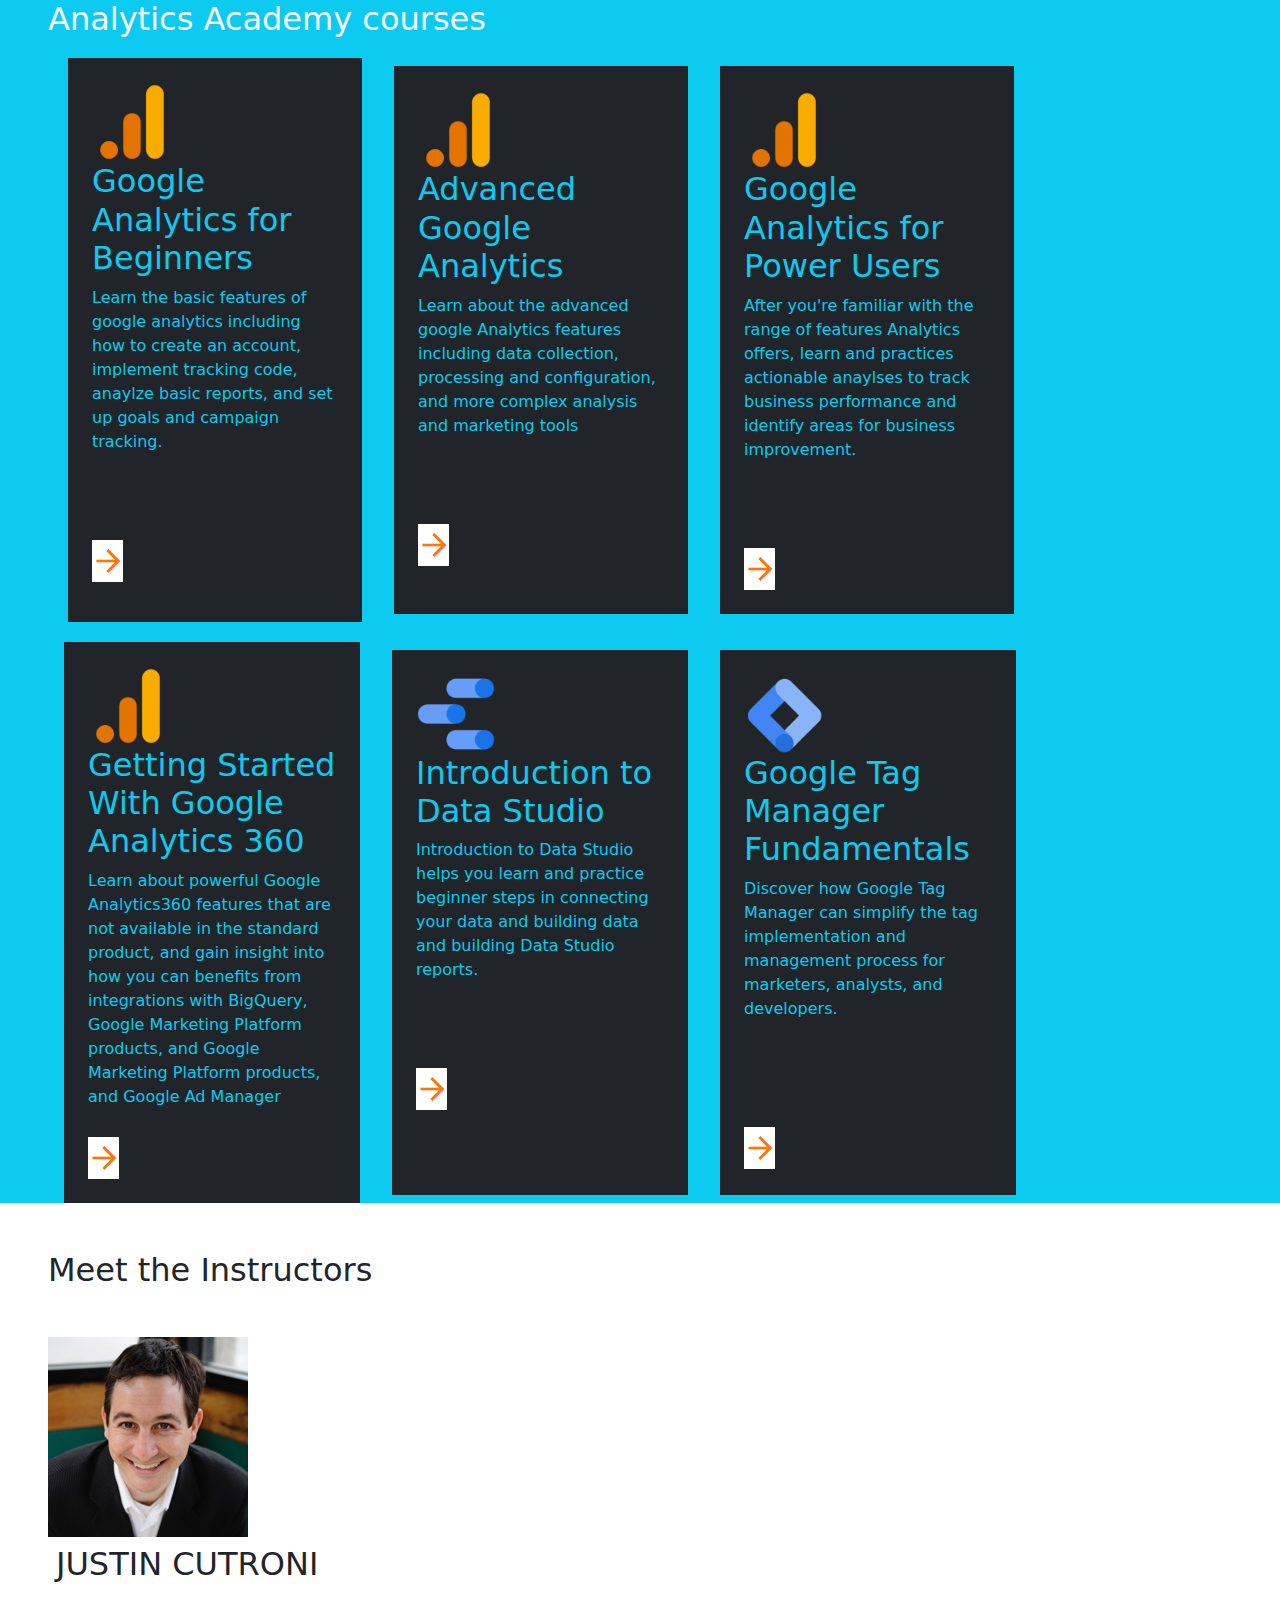
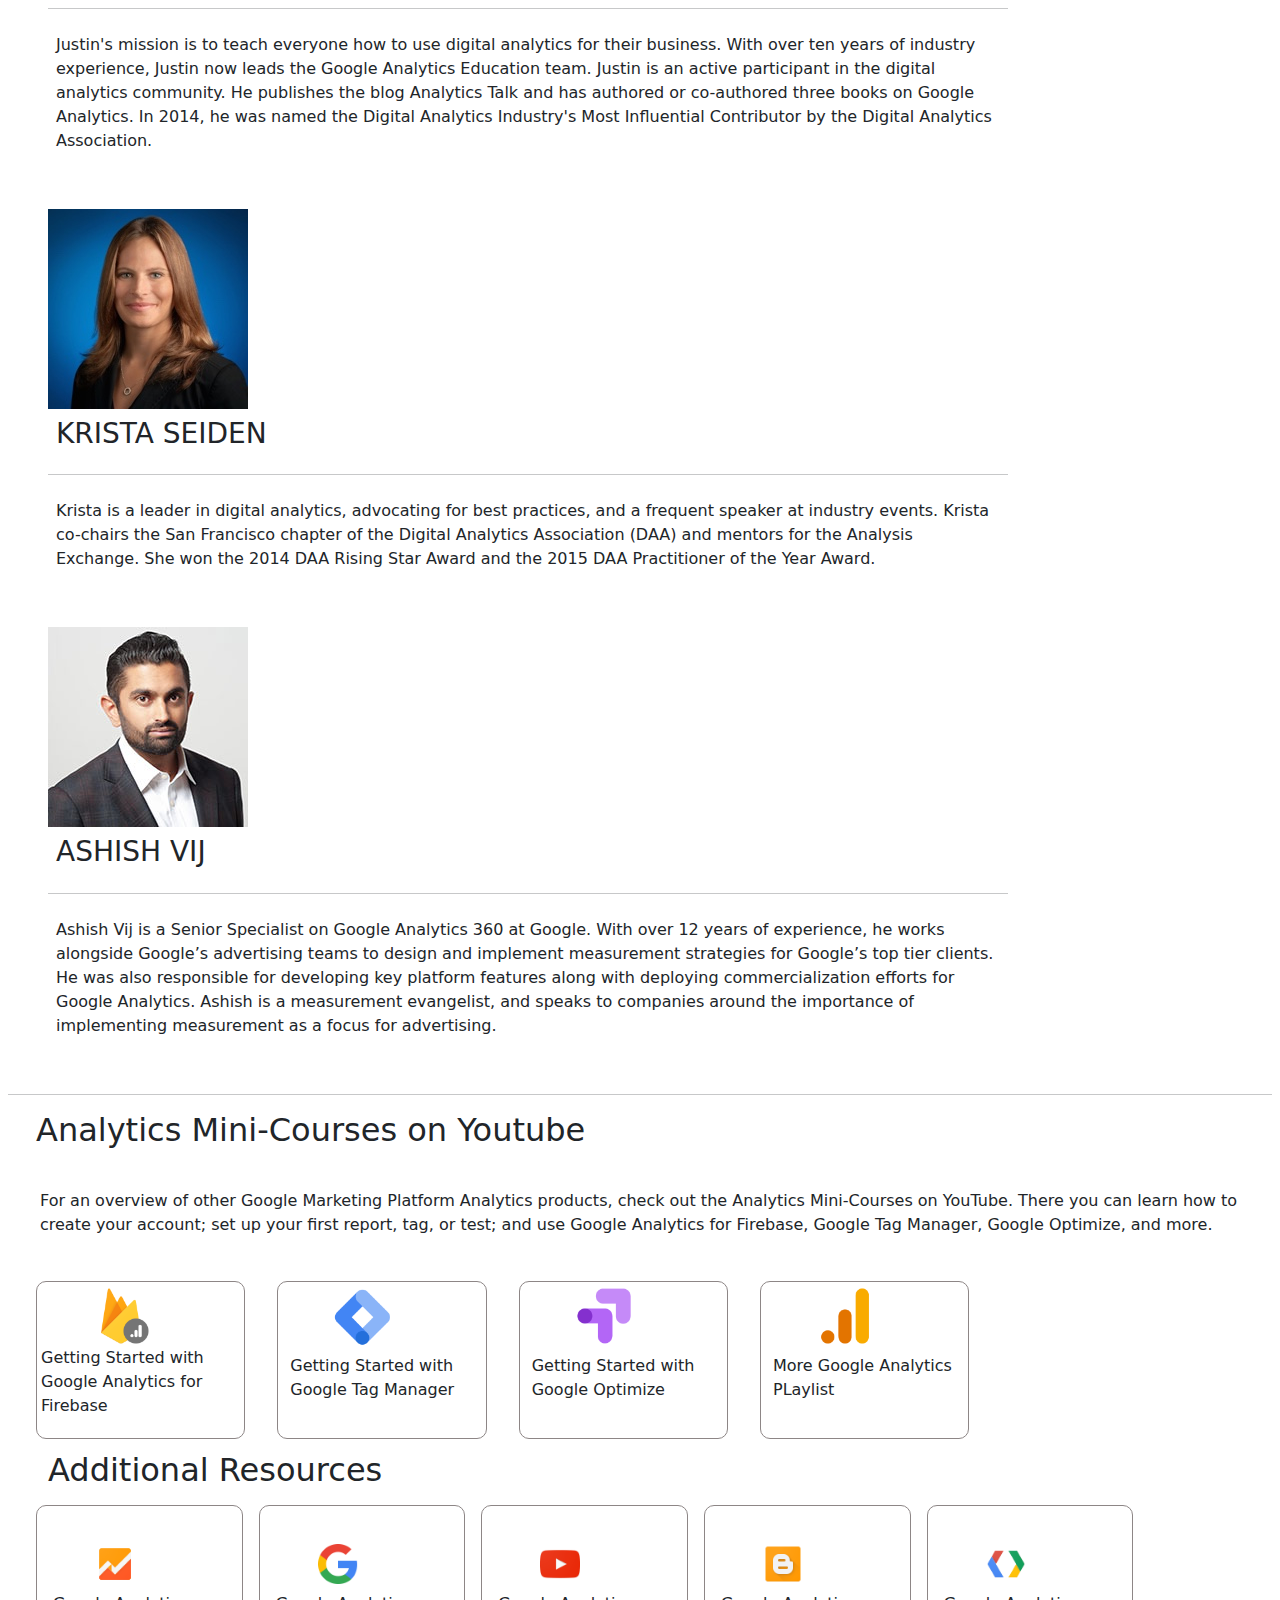
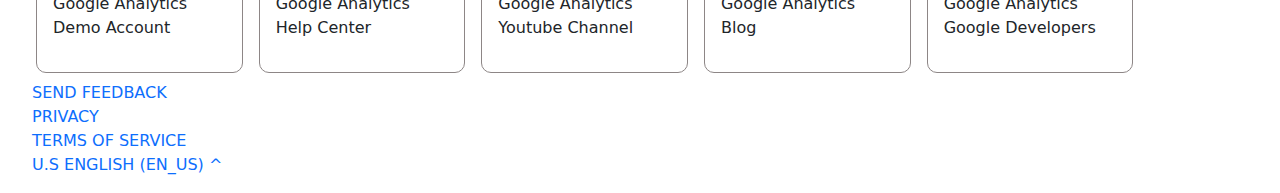
<file: codingClass/Bootstrap/analytical.html>
<!DOCTYPE html>
<html lang="en">
<head>
    <meta charset="UTF-8">
    <meta http-equiv="X-UA-Compatible" content="IE=edge">
    <meta name="viewport" content="width=device-width, initial-scale=1.0">
    <title>Document</title>

    <!-- Bootsrap CSS -->
    <link rel="stylesheet" href="bootstrap-5.0.2-dist/css/bootstrap.css">

    <!-- Bootsrap Reboot -->
    <link rel="stylesheet" href="bootstrap-5.0.2-dist/css/bootstrap-reboot.css">
</head>
<body>

    <section class=" bg-info col-sm-12 col-md-12 col-sm-12">
        <h2 class="mx-5 text-light">Analytics Academy courses</h2>
            <div class=" row mx-5 my-3 p-1">
                <div class=" bg-dark text-info p-4 mx-3 col-sm-12 col-md-5 col-lg-3 "> 
                    <img src="workpiece/logo_google_analytics (1).png" alt="" style="width: 80px;">
                    <h2>Google Analytics for Beginners</h2>
                    <p>Learn the basic features of google analytics including how to create an account,
                         implement tracking code, anaylze basic reports, and set up goals and campaign tracking.
                    </p>
                    <img src="workpiece/direction 3.PNG" alt="" id="direction" style="margin-top: 70px;">
                </div>
                <div class=" bg-dark text-info p-4 mx-3 col-sm-12 col-md-5 col-lg-3 my-2">
                    <img src="workpiece/logo_google_analytics (1).png" alt="" style="width: 80px;">
                    <h2>Advanced Google Analytics</h2>
                    <p>Learn about the advanced google Analytics features including data collection, processing and
                        configuration, and more complex analysis and marketing tools
                    </p>
                    <img src="workpiece/direction 3.PNG" alt="" id="direction" style="margin-top: 70px;">
                </div>
                <div class="bg-dark text-info p-4 mx-3 col-sm-12 col-md-5 col-lg-3 my-2">
                    <img src="workpiece/logo_google_analytics (1).png" alt="" style="width: 80px;">
                    <h2>Google Analytics for Power Users</h2>
                    <p>After you're familiar with the range of features Analytics offers, learn and practices actionable
                        anaylses to track business performance and identify areas for business improvement.
                    </p>
                    <img src="workpiece/direction 3.PNG" alt="" id="direction" style="margin-top: 70px;">
                </div>
            </div>

             <div class="row mx-5">
                <div class="bg-dark text-info p-4 mx-3 col-sm-12 col-md-5 col-lg-3">
                    <img src="workpiece/logo_google_analytics (1).png" alt="" style="width: 80px;">
                    <h2>Getting Started With Google Analytics 360</h2>
                    <p>Learn about powerful Google Analytics360 features that are not available in the standard product, and
                         gain insight into how you can benefits from integrations with BigQuery, Google Marketing Platform 
                         products, and Google Marketing Platform products, and Google Ad Manager
                    </p>
                         <img src="workpiece/direction 3.PNG" alt="" id="direction" style="margin-top: 12px;">
                </div>

                <div class="bg-dark text-info p-4 mx-3 col-sm-12 col-md-5 col-lg-3 my-2">
                    <img src="workpiece/logo_gmp_data_studio_192px.png" alt="" style="width: 80px;">
                    <h2>Introduction to Data Studio</h2>
                    <p>Introduction to Data Studio helps you learn and practice beginner steps in connecting your data and building
                        data and building Data Studio reports.
                    </p>
                    <img src="workpiece/direction 3.PNG" alt="" id="direction" style="margin-top: 70px;">
                </div>

                <div class="bg-dark text-info p-4 mx-3 col-sm-12 col-md-5 col-lg-3 my-2">
                    <img src="workpiece/logo_gmp_tag_manager_192px.png" alt="" style="width: 80px;">
                    <h2>Google Tag Manager Fundamentals</h2>
                    <p>Discover how Google Tag Manager can simplify the tag implementation and management process for marketers, 
                        analysts, and developers.
                    </p>
                    <img src="workpiece/direction 3.PNG" alt="" id="direction" style="margin-top: 90px;">
                </div>
             </div>
 </section>
       <section class="pg-light">
        <h2 class="m-5">Meet the Instructors</h2>
               <div class=" col-md-6 col-sm-12 col-lg-9 m-5">
                   <img src="workpiece/ins_justin_cutroni_1x.jpg" alt="" class="modal-img-4">
                   <h2 class="p-2">JUSTIN CUTRONI</h2><hr>
                   <p class="p-2">Justin's mission is to teach everyone how to use 
                    digital analytics
                    for their business. With over ten years of industry experience, Justin now leads the Google 
                    Analytics Education team. Justin is an active participant in the digital analytics community.
                    He publishes the blog Analytics Talk and has authored or co-authored three books on Google Analytics.
                    In 2014, he was named the Digital Analytics Industry's
                    Most Influential Contributor by the Digital Analytics Association.</p>
               </div>
               <div class=" col-md-6 col-sm-12 col-lg-9 m-5">
                   <img src="workpiece/ins_krista_seiden_1x.jpg" alt="">
                   <h3 class=" p-2">KRISTA SEIDEN</h3><hr>
                   <p class=" p-2">Krista is a leader in digital analytics,
                    advocating for best practices, and a frequent speaker at industry events. Krista co-chairs 
                    the San Francisco chapter of the Digital Analytics Association (DAA) and mentors for the Analysis Exchange.
                    She won the 2014 DAA Rising Star Award and the 2015 DAA Practitioner of the Year Award.</p>
               </div>
               <div class=" col-md-6 col-sm-12 col-lg-9 m-5">
                   <img src="workpiece/ins_ashish_vij_1x.jpg" alt="">
                   <h3 class="p-2"> ASHISH VIJ</h3><hr>
                   <p class="p-2 ">Ashish Vij is a Senior Specialist on Google
                    Analytics 360 at Google. With over 12 years of experience, he works alongside Google’s
                    advertising teams to design and implement measurement strategies for Google’s top tier
                    clients. He was also responsible for developing key platform features along with 
                    deploying commercialization efforts for Google Analytics. Ashish is a measurement evangelist, 
                    and speaks to companies around the importance of implementing measurement as a focus for advertising.</p>
               </div>
       </section>
    <section class="row mx-2">
        <hr>
        <h2 class="text-dark mx-3">Analytics Mini-Courses on Youtube</h2>
        <p class="text-dark p-4 m-2"> For an overview of other Google Marketing Platform Analytics products, 
            check out the Analytics Mini-Courses on YouTube.
             There you can learn how to create your account; set up your first report, tag, or test;
            and use Google Analytics for Firebase, Google Tag Manager, Google Optimize, and more.
        </p>
        <div class="row mx-2 p-1">    
            <div class=" mx-3 p-1 col-sm-12 col-md-8 col-lg-2 my-2" style="border: 1px solid rgb(141, 134, 134); 
            border-radius: 10px;">
        <img src="workpiece/logo_google_analytics_for_firebase_1-icon_light.png" alt="" style="width: 60px;
         margin-left: 50px;">
                <p class="text-dark p-2;"> Getting Started with Google Analytics for Firebase</p>
            </div>
            <div class=" mx-3 p-1 col-sm-12 col-md-8 col-lg-2 my-2" style="border: 1px solid rgb(141, 134, 134); 
            border-radius: 10px;">
                <img src="workpiece/logo_gmp_tag_manager_192px (1).png" alt="" style="width: 60px; margin-left: 50px;">
                <p class=" text-dark p-2">Getting Started with Google Tag Manager</p>
            </div>
            <div class=" mx-3 p-1 col-sm-12 col-md-8 col-lg-2 my-2" style="border: 1px solid rgb(141, 134, 134); 
            border-radius: 10px;">
                <img src="workpiece/logo_gmp_optimize_tile_192px.png" alt="" style="width: 60px; margin-left: 50px;">
                <p class="text8 p-2">Getting Started with Google Optimize</p>
            </div>
            <div class=" mx-3 p-1 col-sm-12 col-md-8 col-lg-2 my-2" style="border: 1px solid rgb(141, 134, 134); 
            border-radius: 10px;">
                <img src="workpiece/logo_google_analytics.png" alt="" style="width: 60px; margin-left: 50px;">
                <p class="text8 p-2">More Google Analytics PLaylist</p>
            </div>
        </div>
              <div class="row mx-2">
                  <h2 class="text-dark h2 mx-2">Additional Resources</h2></div>
        <div class="row mx-2">
            <div class=" bg-ligth text-dark p-2 mx-2 col-sm-5 col-md-6 col-lg-2 my-2" style="border: 1px solid rgb(141, 134, 134); 
            border-radius: 10px;">
                <img src="workpiece/logo_analytics_color_1x_web_48dp.png" alt="" style="width: 40px; margin-top: 30px;
                 margin-left: 50px;">
                <p class="text-dark p-2">Google Analytics Demo Account</p>
            </div>
            <div class=" bg-ligth text-dark p-2 mx-2 col-sm-5 col-md-6 col-lg-2 my-2" style="border: 1px solid rgb(141, 134, 134); 
            border-radius: 10px;">
                <img src="workpiece/logo_googleg_standard_color_48dp_1x.png" alt="" style="width: 40px;
                 margin-top: 30px; margin-left: 50px;">
                <p class="text-dark p-2">Google Analytics Help Center</p>
            </div>
            <div class=" bg-ligth text-dark p-2 mx-2 col-sm-5 col-md-6 col-lg-2 my-2" style="border: 1px solid rgb(141, 134, 134); 
            border-radius: 10px;">
                <img src="workpiece/logo_youtube_color_1x_web_48dp.png" alt="" style="width: 40px;
                 margin-top: 30px;margin-left: 50px;">
                <p class="text-dark p-2">Google Analytics Youtube Channel</p>
            </div>
            <div class=" bg-ligth text-dark p-2 mx-2 col-sm-5 col-md-6 col-lg-2 my-2" style="border: 1px solid rgb(141, 134, 134); 
            border-radius: 10px;">
                <img src="workpiece/logo_blogger_color_1x_web_48dp.png" alt="" style="width: 40px; 
                margin-top: 30px; margin-left: 50px;">
                <p class="text-dark p-2">Google Analytics Blog</p>
            </div>
            <div class=" bg-ligth text-dark p-2 mx-2 col-sm-5 col-md-6 col-lg-2 my-2" style="border: 1px solid rgb(141, 134, 134); 
            border-radius: 10px;">
                <img src="workpiece/logo_google_developers_color_1x_web_48dp.png" alt="" style="width: 40px;
                 margin-top: 30px; margin-left: 50px;">
                <p class="text-dark p-2">Google Analytics Google Developers</p>
            </div>
        </div>
    </section>
        <footer class=" col-sm-12 col-lg-3 col-md-6" style="color: rgb(104, 102, 102);">
           <nav style="display:flex;">
               <ul class="row" style="color: skyblue; list-style-type: none;">
                   <li><a href="" style="text-decoration: none;">SEND FEEDBACK</a></li>
                   <li><a href="" style="text-decoration: none;"> PRIVACY</a></li>
                   <li><a href="" style="text-decoration: none;">TERMS OF SERVICE</a></li>
                   <li><a href="" style="text-decoration: none;">U.S ENGLISH (EN_US) ^</a></li>
               </ul>
           </nav>
       </footer>

       <script src="bootstrap-5.0.2-dist/js/jquery.js"></script>
       <script src="bootstrap-5.0.2-dist/js/bootstrap.bundle.min.js"></script>
       <script src="bootstrap-5.0.2-dist/js/bootstrap.js"></script>
</body>
</html>
</file>
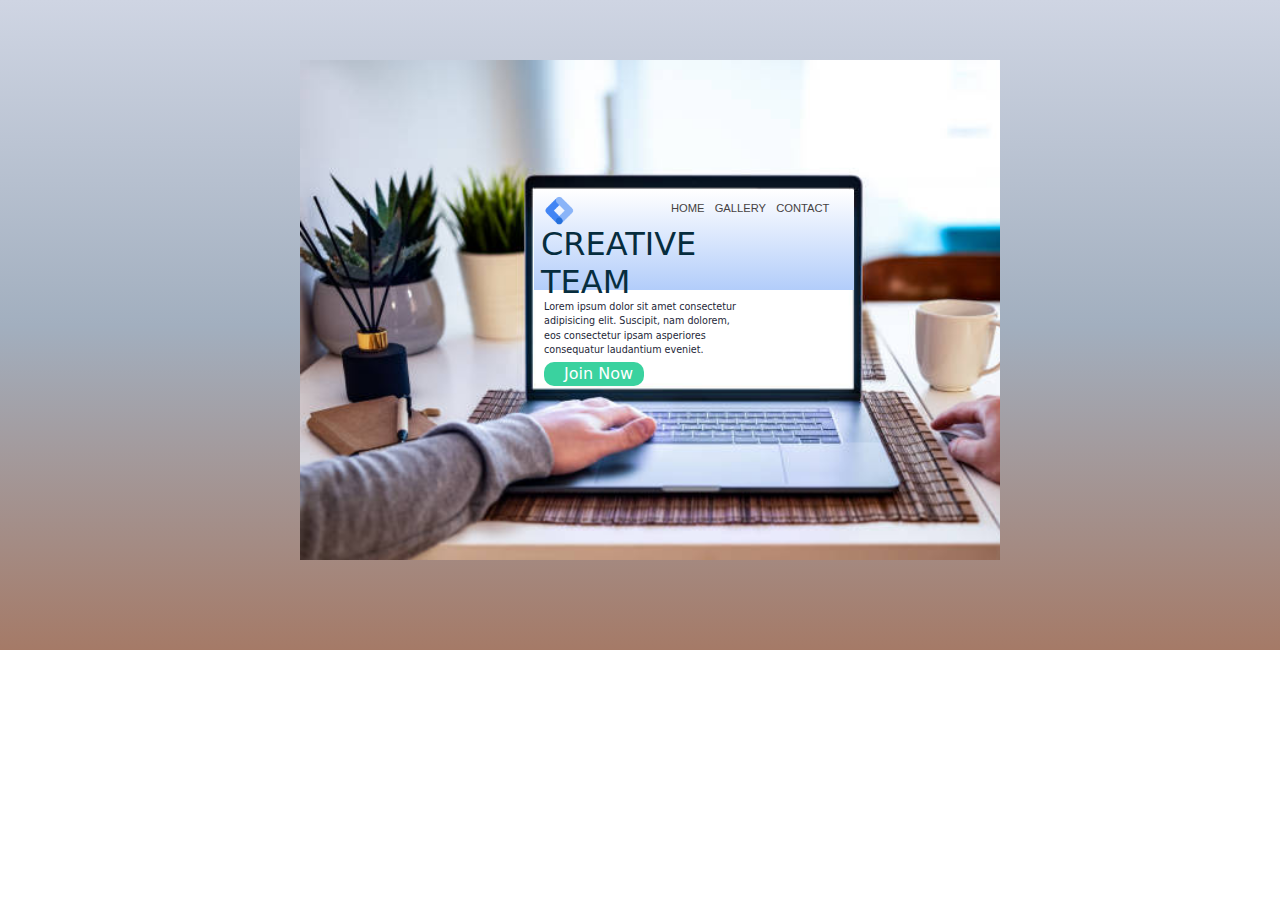
<file: codingClass/Bootstrap/creative.html>
<!DOCTYPE html>
<html lang="en">
<head>
    <meta charset="UTF-8">
    <meta http-equiv="X-UA-Compatible" content="IE=edge">
    <meta name="viewport" content="width=device-width, initial-scale=1.0">
    <title>Document</title>
    <link rel="stylesheet" href="creative.css">

        <!-- Bootsrap CSS -->
        <link rel="stylesheet" href="bootstrap-5.0.2-dist/css/bootstrap.css">

        <!-- Bootsrap Reboot -->
        <link rel="stylesheet" href="bootstrap-5.0.2-dist/css/bootstrap-reboot.css">
</head>
<body>
           <main>
               <section>
                    <div id="screen">
                        <img src="i-stock/logo2.png" alt="" id="logo">
                        <nav style="margin-top: -30px;">
                            <ul>
                                <li><a href="">HOME</a></li>
                                <li><a href="">GALLERY</a></li>
                                <li><a href="">CONTACT</a></li>
                            </ul>
                        </nav>
            <h2 style="margin-top: -10px;">CREATIVE TEAM</h2>
    <p style="margin-top: -10px;">Lorem ipsum dolor sit amet consectetur adipisicing elit.
         Suscipit, nam dolorem, eos consectetur ipsam asperiores consequatur laudantium eveniet.</p>
              <div id="join"><a href="">Join Now</a></div>
                    </div>
                    <div id="footer">
                        <div id="circle"></div>
                        <div id="circle"></div>
                        <div id="circle1"></div>
                        <div id="circle2"></div>
                    </div>
               </section>
           </main>

           <script src="bootstrap-5.0.2-dist/js/jquery.js"></script>
           <script src="bootstrap-5.0.2-dist/js/bootstrap.bundle.min.js"></script>
           <script src="bootstrap-5.0.2-dist/js/bootstrap.js"></script>
</body>
</html>
</file>
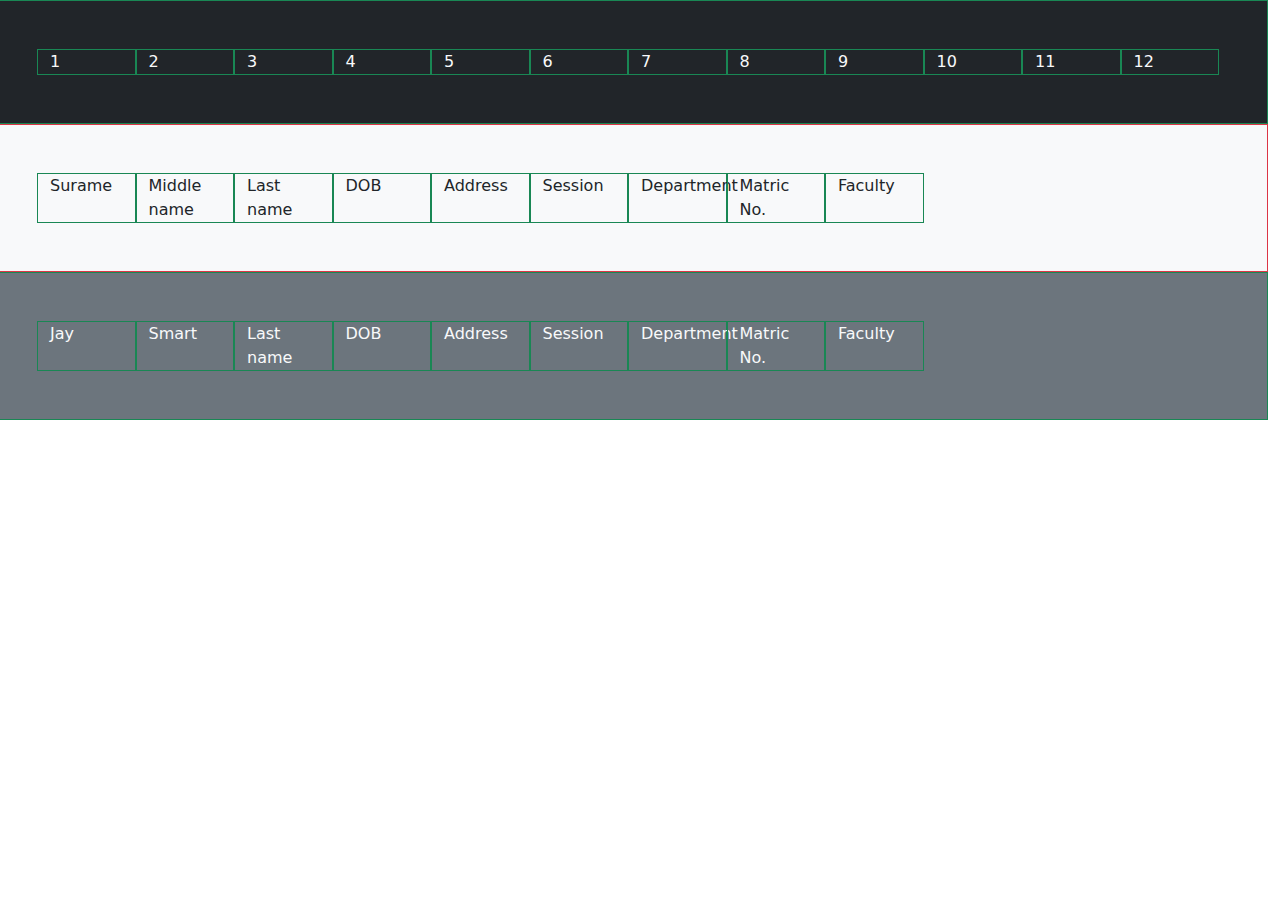
<file: codingClass/Bootstrap/discover.html>
<!DOCTYPE html>
<html lang="en">
<head>
    <meta charset="UTF-8">
    <meta http-equiv="X-UA-Compatible" content="IE=edge">
    <meta name="viewport" content="width=device-width, initial-scale=1.0">
    <title>Document</title>
        <!-- Bootsrap CSS -->
        <link rel="stylesheet" href="bootstrap-5.0.2-dist/css/bootstrap.css">

        <!-- Bootsrap Reboot -->
        <link rel="stylesheet" href="bootstrap-5.0.2-dist/css/bootstrap-reboot.css">
</head>
<body>
        <div class="container-fluid bg-dark p-5 text-light row border border-success">
            <div class="col-1 border border-success">1</div>
            <div class="col-1 border border-success">2</div>
            <div class="col-1 border border-success">3</div>
            <div class="col-1 border border-success">4</div>
            <div class="col-1 border border-success">5</div>
            <div class="col-1 border border-success">6</div>
            <div class="col-1 border border-success">7</div>
            <div class="col-1 border border-success">8</div>
            <div class="col-1 border border-success">9</div>
            <div class="col-1 border border-success">10</div>
            <div class="col-1 border border-success">11</div>
            <div class="col-1 border border-success">12</div>
        </div>
        <div class="container-fluid bg-light row p-5 border border-danger">
              <div class="col-1 border border-success">Surame</div>
              <div class="col-1 border border-success">Middle name</div>
              <div class="col-1 border border-success">Last name</div>
              <div class="col-1 border border-success">DOB</div>
              <div class="col-1 border border-success">Address</div>
              <div class="col-1 border border-success">Session</div>
              <div class="col-1 border border-success">Department</div>
              <div class="col-1 border border-success">Matric No.</div>
              <div class="col-1 border border-success">Faculty</div>
        </div>
        <div class="container-fluid bg-secondary text-light row p-5 border border-success">
            <div class="col-1 border border-success">Jay</div>
            <div class="col-1 border border-success">Smart</div>
            <div class="col-1 border border-success">Last name</div>
            <div class="col-1 border border-success">DOB</div>
            <div class="col-1 border border-success">Address</div>
            <div class="col-1 border border-success">Session</div>
            <div class="col-1 border border-success">Department</div>
            <div class="col-1 border border-success">Matric No.</div>
            <div class="col-1 border border-success">Faculty</div>
      </div>
    <script src="bootstrap-5.0.2-dist/js/jquery.js"></script>
      <script src="bootstrap-5.0.2-dist/js/bootstrap.bundle.min.js"></script>
      <script src="bootstrap-5.0.2-dist/js/bootstrap.js"></script>
</body>
</html>
</file>
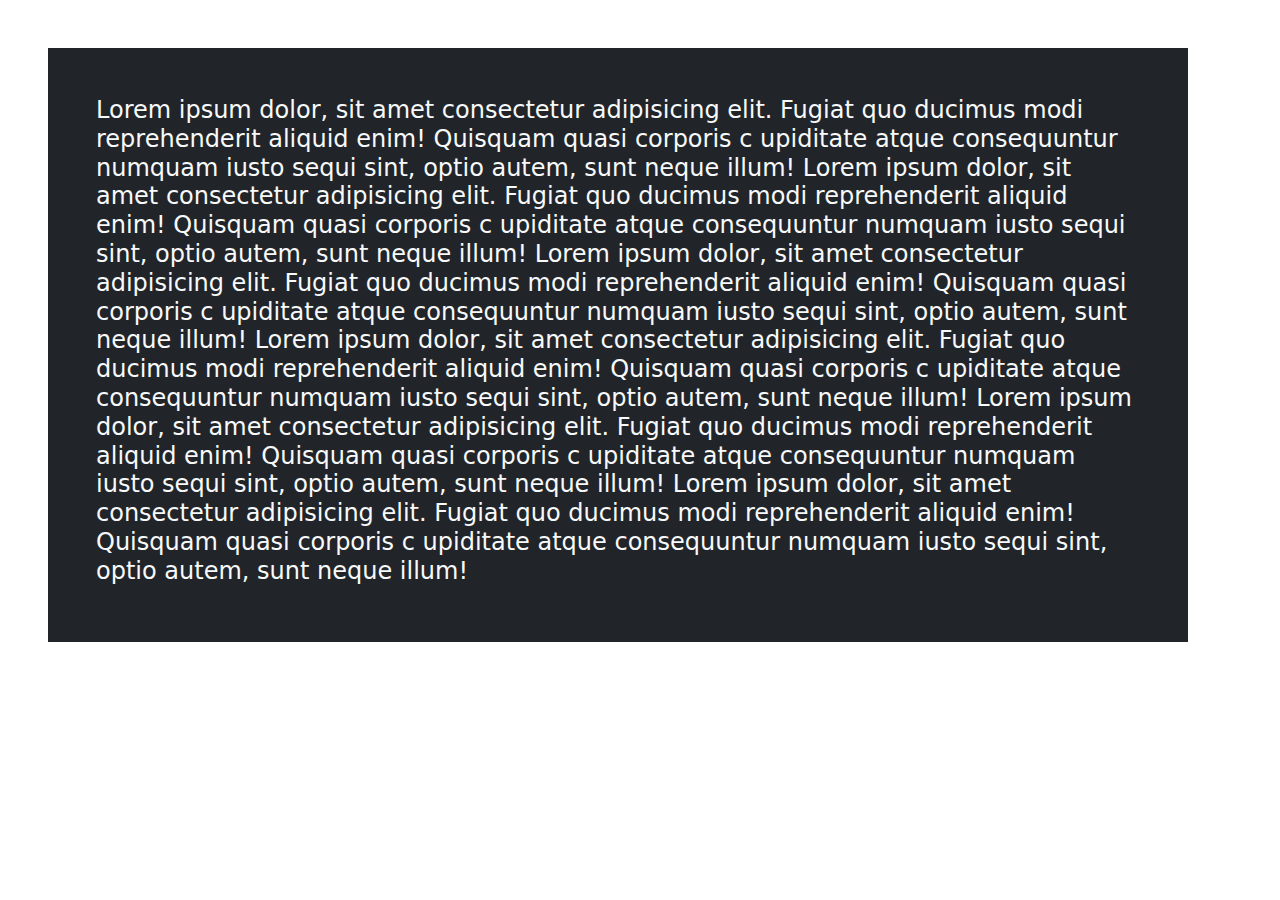
<file: codingClass/Bootstrap/examples.html>
<!DOCTYPE html>
<html lang="en">
<head>
    <meta charset="UTF-8">
    <meta http-equiv="X-UA-Compatible" content="IE=edge">
    <meta name="viewport" content="width=device-width, initial-scale=1.0">
    <title>Document</title>
    <!-- Bootsrap CSS -->
    <link rel="stylesheet" href="bootstrap-5.0.2-dist/css/bootstrap.css">

    <!-- Bootsrap Reboot -->
    <link rel="stylesheet" href="bootstrap-5.0.2-dist/css/bootstrap-reboot.css">

</head>
<body>
          
    

    <div class="container bg-dark p-5 text-info text-light m-5">
        <h4>Lorem ipsum dolor, sit amet consectetur adipisicing elit. Fugiat quo ducimus modi reprehenderit 
            aliquid enim! Quisquam quasi corporis c
            upiditate atque consequuntur numquam iusto sequi sint, optio autem, sunt neque illum!
            Lorem ipsum dolor, sit amet consectetur adipisicing elit. Fugiat quo ducimus modi reprehenderit 
            aliquid enim! Quisquam quasi corporis c
            upiditate atque consequuntur numquam iusto sequi sint, optio autem, sunt neque illum!
            Lorem ipsum dolor, sit amet consectetur adipisicing elit. Fugiat quo ducimus modi reprehenderit 
            aliquid enim! Quisquam quasi corporis c
            upiditate atque consequuntur numquam iusto sequi sint, optio autem, sunt neque illum!
            Lorem ipsum dolor, sit amet consectetur adipisicing elit. Fugiat quo ducimus modi reprehenderit 
            aliquid enim! Quisquam quasi corporis c
            upiditate atque consequuntur numquam iusto sequi sint, optio autem, sunt neque illum!
            Lorem ipsum dolor, sit amet consectetur adipisicing elit. Fugiat quo ducimus modi reprehenderit 
            aliquid enim! Quisquam quasi corporis c
            upiditate atque consequuntur numquam iusto sequi sint, optio autem, sunt neque illum!
            Lorem ipsum dolor, sit amet consectetur adipisicing elit. Fugiat quo ducimus modi reprehenderit 
            aliquid enim! Quisquam quasi corporis c
            upiditate atque consequuntur numquam iusto sequi sint, optio autem, sunt neque illum!</h4>
      </div>
      
      <script src="bootstrap-5.0.2-dist/js/jquery.js"></script>
      <script src="bootstrap-5.0.2-dist/js/bootstrap.bundle.min.js"></script>
      <script src="bootstrap-5.0.2-dist/js/bootstrap.js"></script>
</body>

</html>
</file>
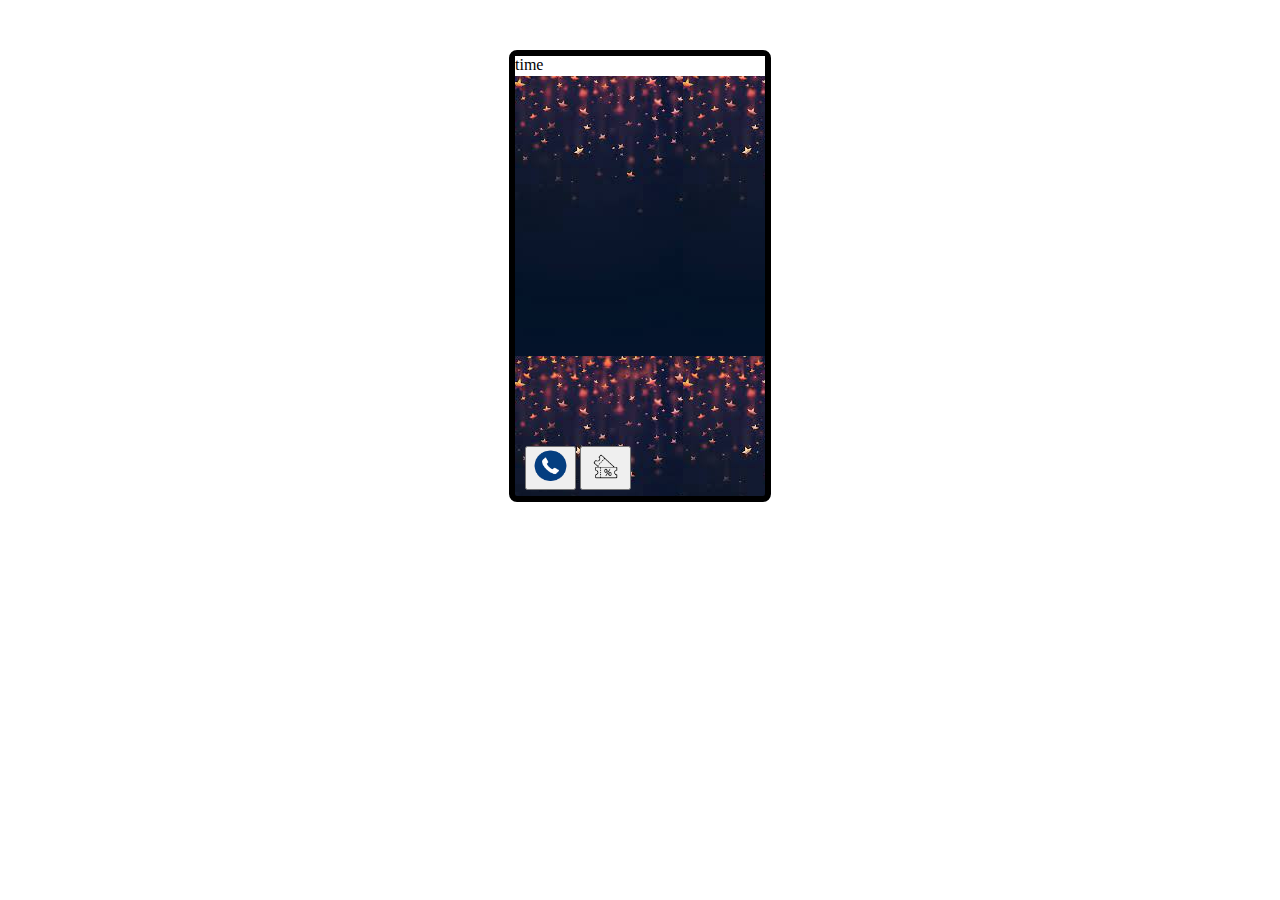
<file: codingClass/Bootstrap/phone.html>
<!DOCTYPE html>
<html lang="en">
<head>
    <meta charset="UTF-8">
    <meta http-equiv="X-UA-Compatible" content="IE=edge">
    <meta name="viewport" content="width=device-width, initial-scale=1.0">
    <title>PHONE APP</title>
    <link rel="stylesheet" href="phone.css">
    <script src="phone.js"></script>
</head>
<body>
    <div id="phonebg">
        <div id="time"></div>
         <div id="homeScreen">
            <div id="showtime">time</div>
            <div id="showdate"></div>
            <div id="icons">
                <button onclick="dialer()"><img src="images/dial1.png" alt=""></button>
                <button onclick="vouch()"><img src="images/voucher2.png" alt="" ></button>
            </div>           
         </div>
         <div id="voucher">
             <div id="quantity">
                 <span>Quantity:</span>
                 <input type="number" placeholder="0" id="quan">
             </div>
             <div id="amount">
                 <span>Amount:</span>
                 <select name="" id="amt">
                     <option value="100">100</option>
                     <option value="200">200</option>
                     <option value="500">500</option>
                     <option value="1000">1000</option>
                 </select>
             </div>
             <div id="network">
                 <span>Network:</span>
                 <select name="" id="netw">
                     <option value="mtn">MTN</option>
                     <option value="glo">Glo</option>
                     <option value="9mobile">9mobile</option>
                     <option value="airtel">Airtel</option>
                 </select>
             </div>
             <button id="gen" onclick="generate()">Generate</button>
             <button id="displ" onclick="disp()">Show all generated cards</button>
         </div>
         <div id="displayCards"></div>
         <div id="dialer">
             <div>
                 <input type="text" id="dial">
             </div>
             <div id="numbers">
                 <div id="row1">
                    <button onclick="myFunc(1)">1</button>
                    <button onclick="myFunc(2)">2</button>
                    <button onclick="myFunc(3)">3</button>
                 </div>
                 <div id="row1">
                    <button onclick="myFunc(4)">4</button>
                    <button onclick="myFunc(5)">5</button>
                    <button onclick="myFunc(6)">6</button>
                 </div> <div id="row1">
                    <button onclick="myFunc(7)">7</button>
                    <button onclick="myFunc(8)">8</button>
                    <button onclick="myFunc(9)">9</button>
                 </div> <div id="row1">
                    <button onclick="myFunc('*')">*</button>
                    <button onclick="myFunc(0)">0</button>
                    <button onclick="myFunc('#')">#</button>
                 </div>
             </div>
         </div>
    </div>
</body>
</html>
</file>
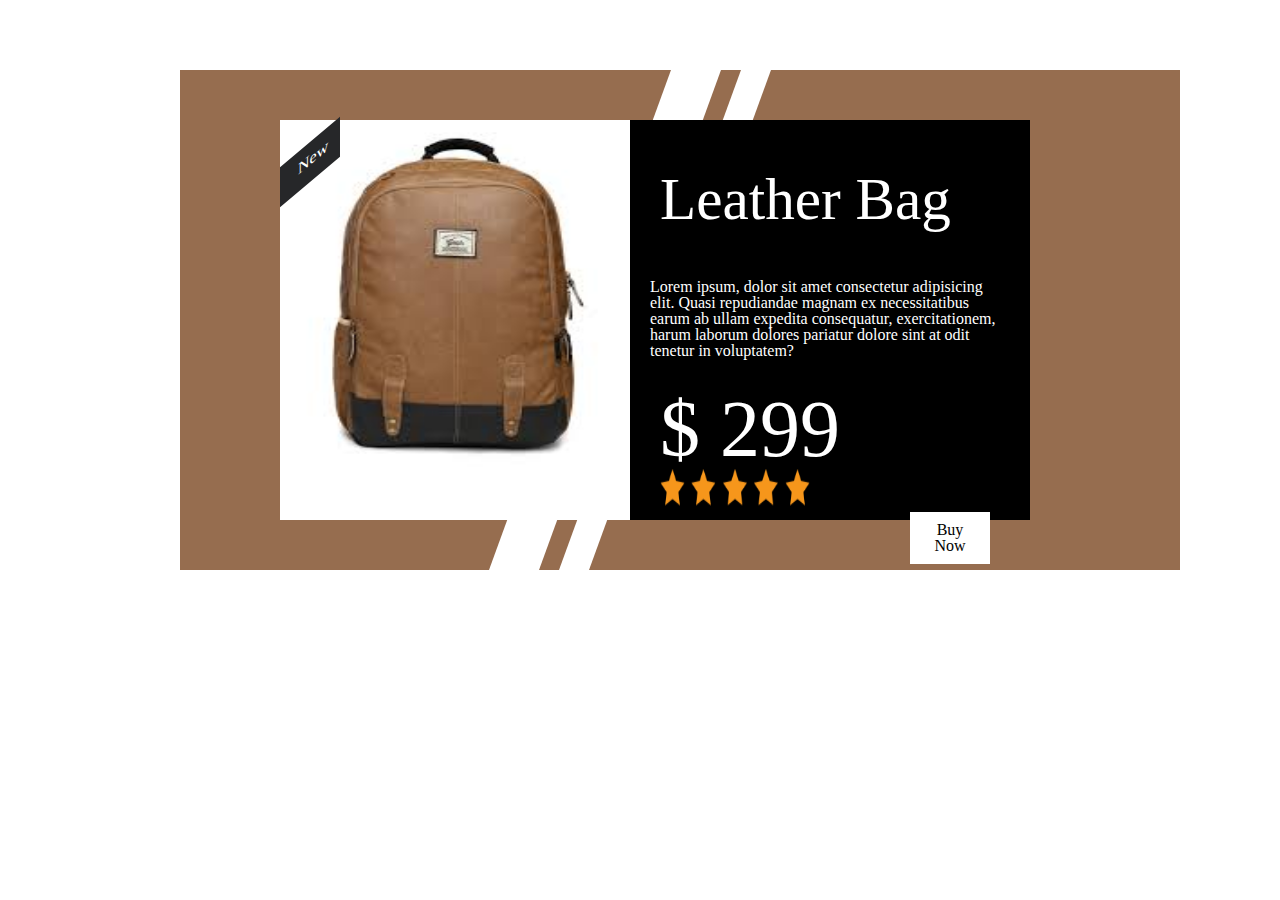
<file: codingClass/SASS/bag.html>
<!DOCTYPE html>
<html lang="en">
<head>
    <meta charset="UTF-8">
    <meta http-equiv="X-UA-Compatible" content="IE=edge">
    <meta name="viewport" content="width=device-width, initial-scale=1.0">
    <title>Document</title>
    <link rel="stylesheet" href="src/bag.css">
</head>
<body>          

           <section>
            <div id="line1"></div>  
            <div id="line2"></div>
              <div id="item">
                <img src="workpiece/bag.jpg" alt="" id="image">
                  <div id="item1">
                      <h2>Leather Bag</h2>
                      <h4>Lorem ipsum, dolor sit amet consectetur adipisicing elit. Quasi repudiandae
                          magnam ex necessitatibus earum ab ullam expedita consequatur, exercitationem,
                          harum laborum dolores pariatur dolore sint at odit tenetur in voluptatem?</h4>
                    <h1>$ 299</h1>
                    <img id="star" src="workpiece/stars-5.png" alt="">
                    <div id="new"><h3>New</h3></div>
                    <div id="now">Buy Now</div>
                  </div>
                </div>

          </section>
</body>
</html>
</file>
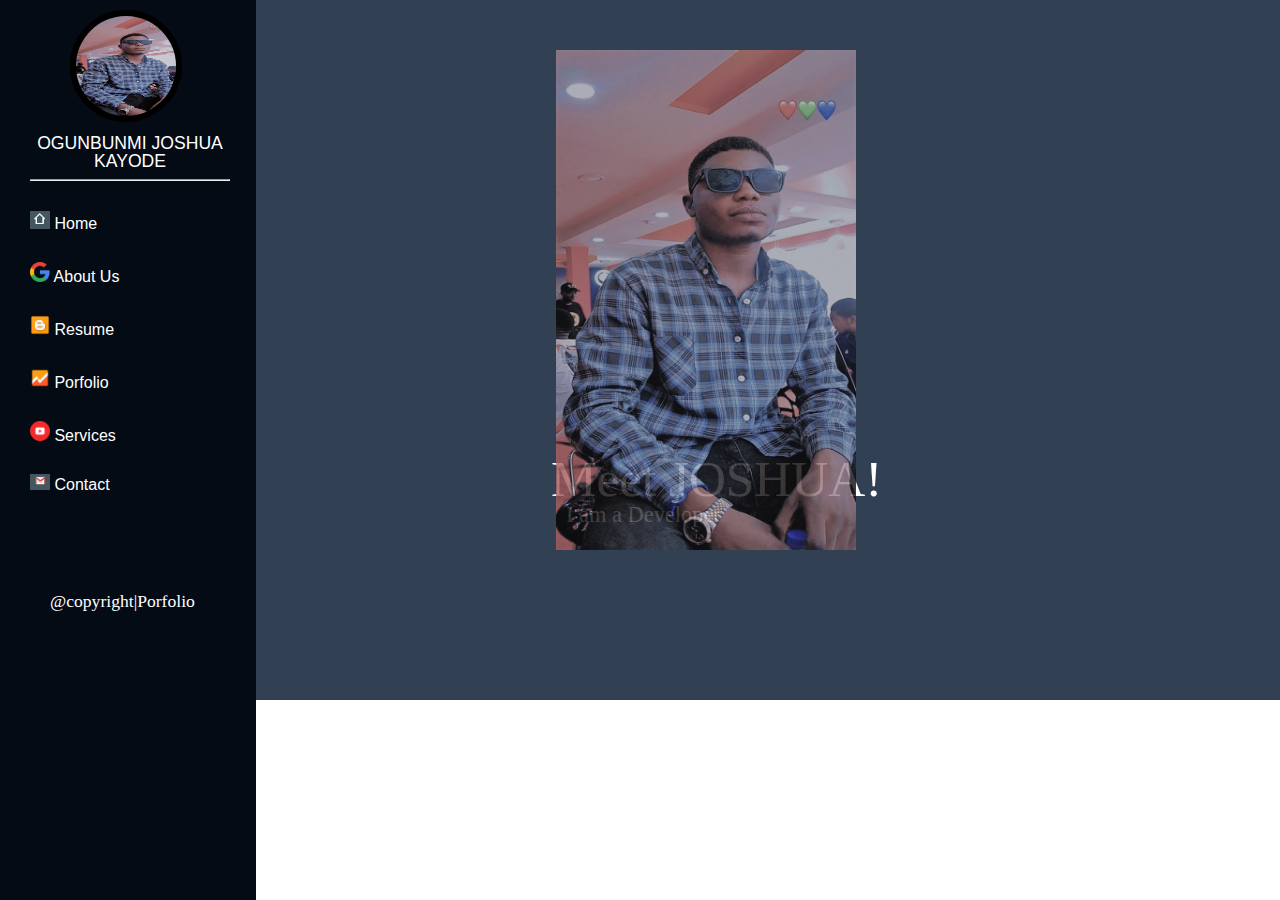
<file: codingClass/SASS/porfolio.html>
<!DOCTYPE html>
<html lang="en">
<head>
    <meta charset="UTF-8">
    <meta http-equiv="X-UA-Compatible" content="IE=edge">
    <meta name="viewport" content="width=device-width, initial-scale=1.0">
    <link rel="stylesheet" href="src/porfolio.css">
    <title>Document</title>
</head>
<body>
       <main>
           <header>
               <div id="smart">
                <img src="workpiece/JAYSMART.jpg" alt="">
                <h2>OGUNBUNMI JOSHUA KAYODE <hr></h2>
               </div>
                <nav> 
                    <ul>
                <li><a href=""><img src="workpiece/Home.PNG" alt=""> Home</a></li>
                <li><a href=""><img src="workpiece/logo_googleg_standard_color_48dp_1x.png" alt=""> About Us</a></li>
                <li><a href=""><img src="workpiece/logo_blogger_color_1x_web_48dp.png" alt=""> Resume</a></li>
                <li><a href=""><img src="workpiece/logo_analytics_color_1x_web_48dp.png" alt=""> Porfolio</a></li>
                <li><a href=""><img src="workpiece/Youtube.830f256.png" alt=""> Services</a></li>
                <li><a href=""><img src="workpiece/contact.PNG" alt=""> Contact</a></li>
                    </ul>
                </nav>
            <div id="copy"><a href="" style="text-decoration: none;color: white;" >@copyright|Porfolio</a></div>
           </header>
                  
        <section>
             <div id="Josh"></div>
             <img src="workpiece/JAYSMART.jpg" alt="">
             <h2>Meet JOSHUA!</h2>
             <p>I am a Developer</p>
        </section>
       </main>
</body>
</html>

            <!-- <div class="border-top">
                  <div class="border-darkblue"></div>
                  <div  class="border-black"></div>
                  <div class="border-darkblue" ></div>
                  <div class="border-black"></div>
                  <div  class="border-darkblue"></div>
            </div> -->
</file>
<file: codingClass/Bootstrap/creative.css>
main{
    width: 1400px;
    height: 650px;
    background: linear-gradient(rgb(207,213,227), rgb(162,175,191), rgb(165,122,103));
}
section{
    background-image: url(i-stock/image3.jpg);
    background-size: cover;
    height: 500px;
    width: 700px;
    margin-left: 300px;
    margin-top: 60px;
    position: absolute;
}
#logo{
    width: 30px;
    height: 30px;
    margin-left: 10px;
    margin-top: 5px;
    position: relative;
}
#screen{
    background: linear-gradient(rgb(255,255,255), rgb(178,205,250));
    width: 320px;
    height: 100px;
    margin-left: 234px;
    margin-top: 130px;
    position: absolute;

}
ul{
    list-style-type: none;
    margin-left: 100px;
    margin-top: 10px;
}
ul li{
    display: inline;
}
ul li a{
    font-family: sans-serif;
    color: rgb(70, 66, 66);
    font-size: 0.7em;
    text-decoration: none;
    margin-left: 5px;
}
h2{
    color: rgb(6,45,62);
    font-size: 0.3em;
    width: 70px;
    margin: 7px;
}
p{
    margin-left: 10px;
    font-size: 0.6em;
    width: 200px;
    text-align: start;
    color: rgb(30, 39, 56);
    margin-top: -20px;
}
#join{
    text-decoration: none;
    background-color: rgb(58,210,159);
    width: 100px;
    height: 24px;
    margin-top: -11px;
    margin-left: 10px;
    border-radius: 10px;
}
#join a{
    color: white;
    text-decoration: none;
    margin-left: 20px;
}
#circle{
    margin-top: -10px;
    height: 10px;
    width: 10px;
    border-radius: 10px;
}
</file>
<file: codingClass/Bootstrap/phone.css>
#phonebg {
  background-image: url(images/screensave.jpg);
  border: 6px solid black;
  height: 440px;
  width: 250px;
  border-radius: 8px;
  margin: auto;
  margin-top: 50px;
}

#phonebg #voucher {
  background-color: plum;
  padding: 10px 15px;
  display: none;
  height: 420px;
  font-weight: bold;
  font-family: 'Trebuchet MS', 'Lucida Sans Unicode', 'Lucida Grande', 'Lucida Sans', Arial, sans-serif;
}

#phonebg #voucher input {
  width: 50px;
}

#phonebg #voucher button {
  border: 3px purple;
}

#phonebg #showtime {
  color: black;
  background-color: white;
  height: 20px;
}

#phonebg #icons {
  margin-top: 360px;
  padding: 10px;
}

#phonebg #icons img {
  width: 35px;
  height: 35px;
  border-radius: 6px;
  padding: 0;
}

#phonebg #dialer {
  background-color: white;
  display: none;
  height: 440px;
}

#phonebg #dialer input {
  margin-top: 200px;
  width: 243px;
  border: none;
  text-align: center;
}

#phonebg #dialer #row1 {
  margin-left: 40px;
}

#phonebg #dialer #row1 button {
  padding: 15px 15px;
  margin-right: 20px;
  border: none;
  margin-bottom: 10px;
}
/*# sourceMappingURL=phone.css.map */
</file>
<file: codingClass/SASS/src/bag.css>
/* http://meyerweb.com/eric/tools/css/reset/ 
   v2.0 | 20110126
   License: none (public domain)
*/
html, body, div, span, applet, object, iframe,
h1, h2, h3, h4, h5, h6, p, blockquote, pre,
a, abbr, acronym, address, big, cite, code,
del, dfn, em, img, ins, kbd, q, s, samp,
small, strike, strong, sub, sup, tt, var,
b, u, i, center,
dl, dt, dd, ol, ul, li,
fieldset, form, label, legend,
table, caption, tbody, tfoot, thead, tr, th, td,
article, aside, canvas, details, embed,
figure, figcaption, footer, header, hgroup,
menu, nav, output, ruby, section, summary,
time, mark, audio, video {
  margin: 0;
  padding: 0;
  border: 0;
  font-size: 100%;
  font: inherit;
  vertical-align: baseline;
}

/* HTML5 display-role reset for older browsers */
article, aside, details, figcaption, figure,
footer, header, hgroup, menu, nav, section {
  display: block;
}

body {
  line-height: 1;
}

ol, ul {
  list-style: none;
}

blockquote, q {
  quotes: none;
}

blockquote:before, blockquote:after,
q:before, q:after {
  content: '';
  content: none;
}

table {
  border-collapse: collapse;
  border-spacing: 0;
}

section {
  background-color: #966d4f;
  width: 1000px;
  height: 500px;
  margin-left: 180px;
  margin-top: 70px;
  position: fixed;
}

section #item {
  margin-top: 50px;
  width: 400px;
  position: fixed;
}

section #item #new {
  background-color: #262729;
  width: 40px;
  height: 20px;
  color: white;
  margin-left: -350px;
  margin-top: -370px;
  padding: 10px;
  text-indent: 8px;
  -webkit-transform: skewY(-40deg);
          transform: skewY(-40deg);
}

section #item #image {
  margin-left: 100px;
  width: 350px;
  height: 400px;
  position: fixed;
}

#item1 {
  background-color: black;
  margin-left: 450px;
  height: 400px;
  width: 400px;
  color: #ffff;
  position: fixed;
}

#item1 h2 {
  margin-top: 50px;
  margin-left: 30px;
  font-size: 3.7em;
}

#item1 h4 {
  width: 350px;
  margin-left: 20px;
  margin-top: 50px;
}

#item1 h1 {
  margin-top: 30px;
  font-size: 5em;
  margin-left: 30px;
}

#line1 {
  background-color: #fff;
  width: 50px;
  height: 500px;
  margin-left: 400px;
  -webkit-transform: skew(-20deg);
          transform: skew(-20deg);
  position: absolute;
}

#line2 {
  background-color: #fff;
  margin-left: 470px;
  width: 30px;
  height: 500px;
  -webkit-transform: skew(-20deg);
          transform: skew(-20deg);
  position: absolute;
}

#now {
  width: 60px;
  background-color: white;
  margin-left: 280px;
  text-align: center;
  margin-top: 330px;
  color: black;
  padding: 10px;
}

#star {
  width: 150px;
  height: 40px;
  margin-left: 30px;
}
/*# sourceMappingURL=bag.css.map */
</file>
<file: codingClass/SASS/src/porfolio.css>
/* http://meyerweb.com/eric/tools/css/reset/ 
   v2.0 | 20110126
   License: none (public domain)
*/
html, body, div, span, applet, object, iframe,
h1, h2, h3, h4, h5, h6, p, blockquote, pre,
a, abbr, acronym, address, big, cite, code,
del, dfn, em, img, ins, kbd, q, s, samp,
small, strike, strong, sub, sup, tt, var,
b, u, i, center,
dl, dt, dd, ol, ul, li,
fieldset, form, label, legend,
table, caption, tbody, tfoot, thead, tr, th, td,
article, aside, canvas, details, embed,
figure, figcaption, footer, header, hgroup,
menu, nav, output, ruby, section, summary,
time, mark, audio, video {
  margin: 0;
  padding: 0;
  border: 0;
  font-size: 100%;
  font: inherit;
  vertical-align: baseline;
}

/* HTML5 display-role reset for older browsers */
article, aside, details, figcaption, figure,
footer, header, hgroup, menu, nav, section {
  display: block;
}

body {
  line-height: 1;
}

ol, ul {
  list-style: none;
}

blockquote, q {
  quotes: none;
}

blockquote:before, blockquote:after,
q:before, q:after {
  content: '';
  content: none;
}

table {
  border-collapse: collapse;
  border-spacing: 0;
}

main header {
  width: 20%;
  background-color: #040b15;
  height: 1000px;
  position: fixed;
}

main header #smart {
  width: 400px;
}

main header #smart img {
  border: 6px solid black;
  margin-top: 10px;
  margin-left: 70px;
  width: 100px;
  height: 100px;
  border-radius: 500px;
}

main header #smart h2 {
  text-align: center;
  font-family: sans-serif;
  margin-top: 10px;
  color: white;
  font-size: 1.1em;
  margin-left: 30px;
  width: 200px;
}

main header #copy {
  text-decoration: none;
  font-size: 1.1em;
  color: white;
  padding: 50px;
  margin-top: 50px;
}

nav ul {
  list-style-type: none;
}

nav ul li {
  margin-left: 30px;
  margin-top: 20px;
}

nav ul li a {
  text-decoration: none;
  color: white;
  font-family: Arial, Helvetica, sans-serif;
  font-weight: 300;
}

nav ul li a img {
  width: 20px;
  margin-top: 10px;
}

section {
  width: 80%;
  height: 700px;
  margin-left: 20%;
  background-color: #324053;
}

section #josh {
  height: 400px;
  width: 400px;
  border-radius: 300px;
  border: 3px solid red;
  margin-left: 500px;
}

section img {
  opacity: 80%;
  height: 500px;
  width: 300px;
  margin-left: 300px;
  margin-top: 50px;
}

section h2 {
  font-size: 3.2em;
  color: white;
  margin-top: -100px;
  margin-left: 295px;
}

section p {
  font-size: 1.4em;
  color: white;
  margin-left: 310px;
}
/*# sourceMappingURL=porfolio.css.map */
</file>
